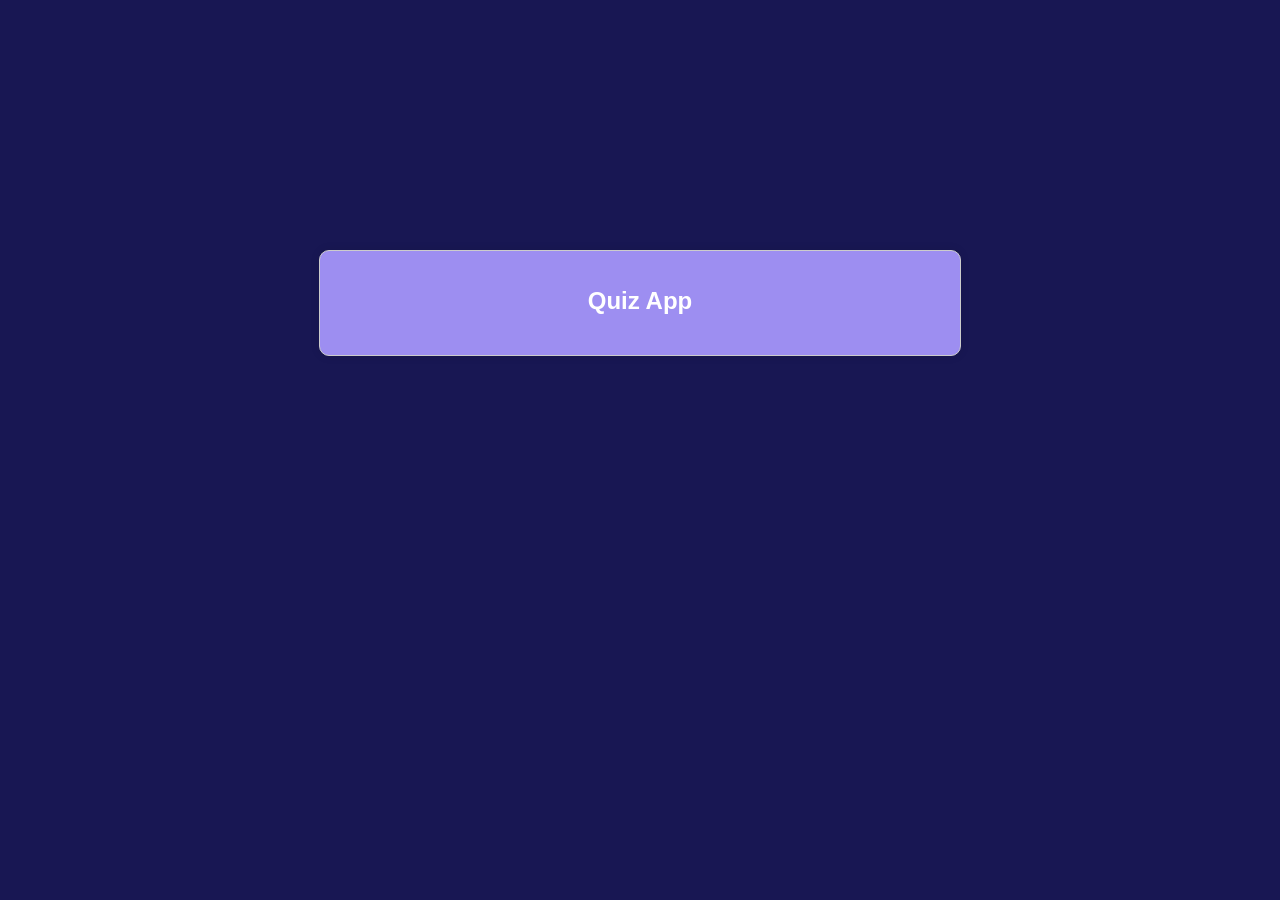
<file: quiz 1.0/index.html>
<!DOCTYPE html>
<html lang="en">
<head>
  <meta charset="UTF-8">
  <meta name="viewport" content="width=device-width, initial-scale=1.0">
  <link rel="stylesheet" href="styles.css">
  <title>Quiz App</title>
</head>
<body>
  <div id="quiz-container">
    <h1>Quiz App</h1>
    <div id="question-container"></div>
    <div id="answers-container"></div>
    <div id="timer-container"></div>
     
  </div>
  <script src="script.js"></script>
</body>
</html>
</file>
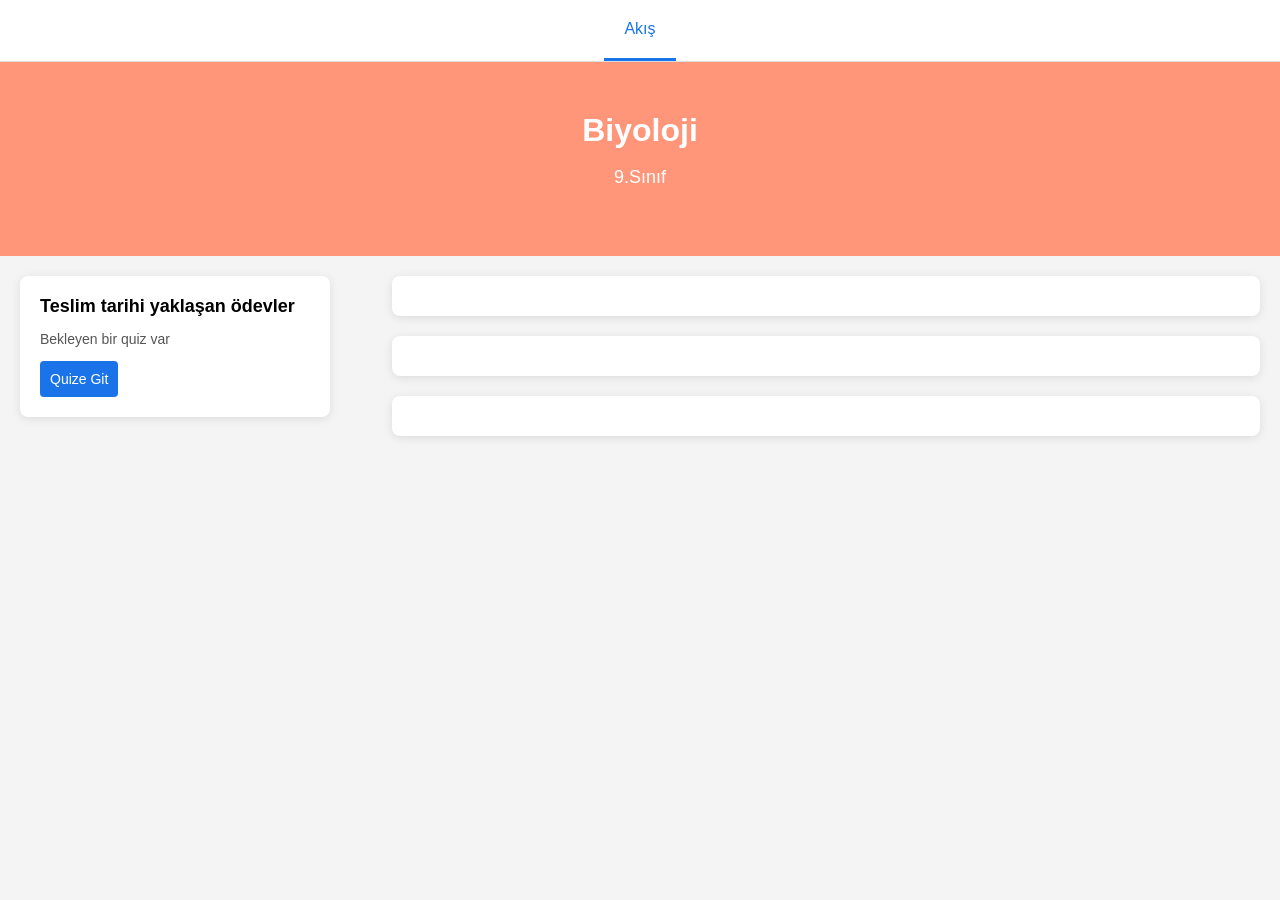
<file: lesson.html>
<!DOCTYPE html>
<html lang="en">
<head>
    <meta charset="UTF-8">
    <meta name="viewport" content="width=device-width, initial-scale=1.0">
    <title>Ders Sayfası</title>
    <link rel="stylesheet" href="lesson.css">
</head>
<body>

    <!-- Üst Menü (Navigasyon) -->
    <header>
        <nav class="top-nav">
            <ul>
                <li><a href="#" class="active">Akış</a></li>
            </ul>
        </nav>
    </header>

    <!-- Üst Kısım (Banner) -->
    <section class="banner">
        <div class="course-banner">
            <h1 class="course-title">Biyoloji</h1>
            <p class="course-subtitle">9.Sınıf</p>
        </div>
    </section>

    <!-- Ana İçerik -->
    <main class="main-content">

        <!-- Sol Bölüm: Teslim Tarihi Yaklaşan Ödevler -->
        <aside class="left-sidebar">
            <div class="assignment-box">
                <h2>Teslim tarihi yaklaşan ödevler</h2>
                <p>Bekleyen bir quiz var</p>
                <button class="view-all-btn" onclick="goToQuiz()">Quize Git</button> <!-- Quize Git butonu -->
            </div>
        </aside>

        <!-- Orta Bölüm: Duyuru ve Gönderiler -->
        <section class="announcements">
            <div class="announcement-card">
                
            </div>

            <div class="announcement-card">
                
                <div class="announcement-body">
                   
                </div>
            </div>

            <div class="announcement-card">
             
            </div>
        </section>
    </main>

    <script>
        function goToQuiz() {
            window.location.href = 'quiz.html'; 
        }
    </script>

</body>
</html>
</file>
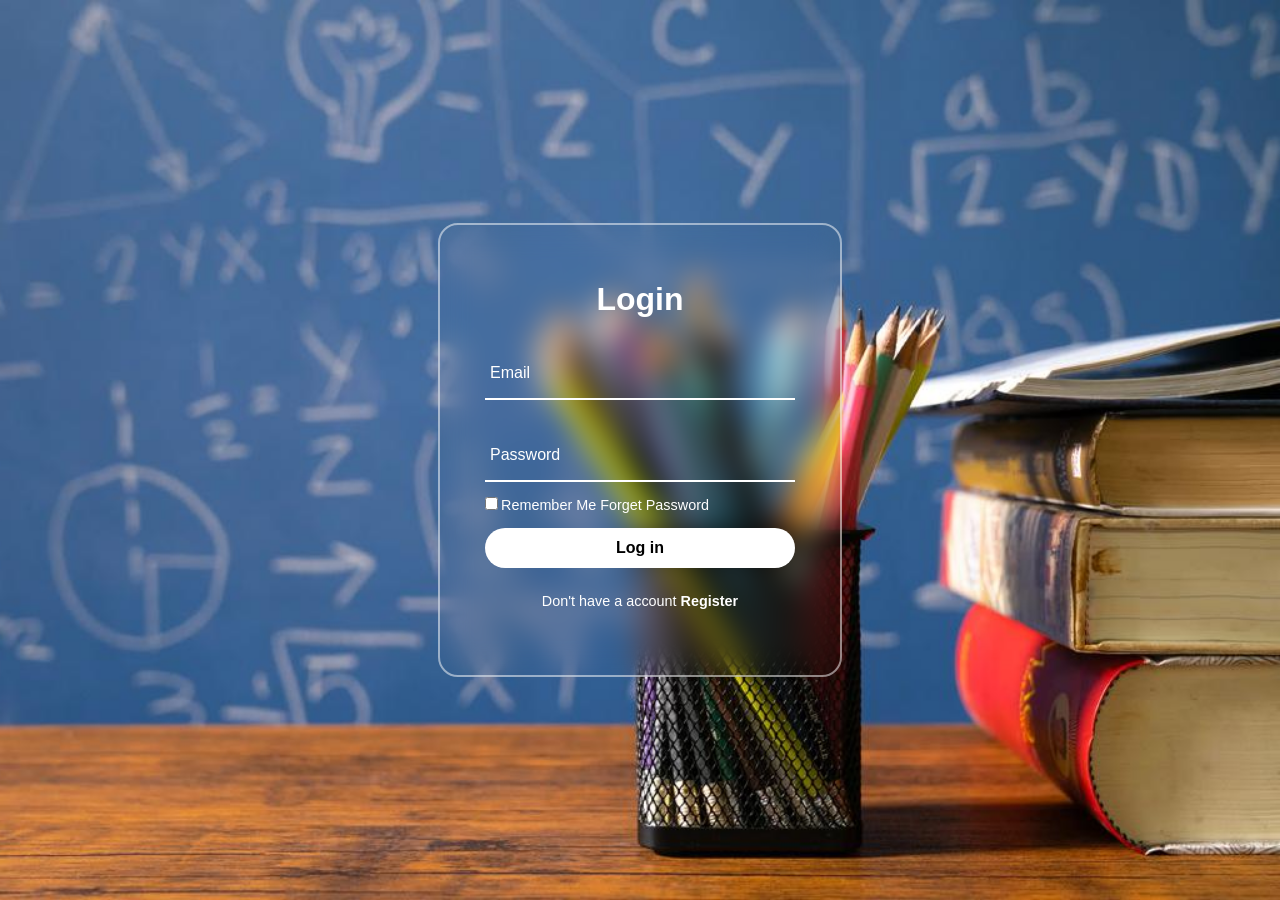
<file: login.html>
<!DOCTYPE html>
<html lang="en">
<head>
  <link rel="stylesheet" href="index.css">
  <title>Sağlıklı Öğreniyorum</title>
</head>
<body>
    <section>
        <div class="form-box">
            <div class="form-value">
                <form action="">
                    <h2>Login</h2>
                    <div class="inputbox">
                        <ion-icon name="mail-outline"></ion-icon>
                        <input type="email" required>
                        <label for="">Email</label>
                    </div>
                    <div class="inputbox">
                        <ion-icon name="lock-closed-outline"></ion-icon>
                        <input type="password" required>
                        <label for="">Password</label>
                    </div>
                    <div class="forget">
                        <label for=""><input type="checkbox">Remember Me  <a href="#">Forget Password</a></label>
                      
                    </div>
                    <button>Log in</button>
                    <div class="register">
                        <p>Don't have a account <a href="#">Register</a></p>
                    </div>
                </form>
            </div>
        </div>
    </section>
    <script src="login.js"></script>
</body>
</html>
</file>
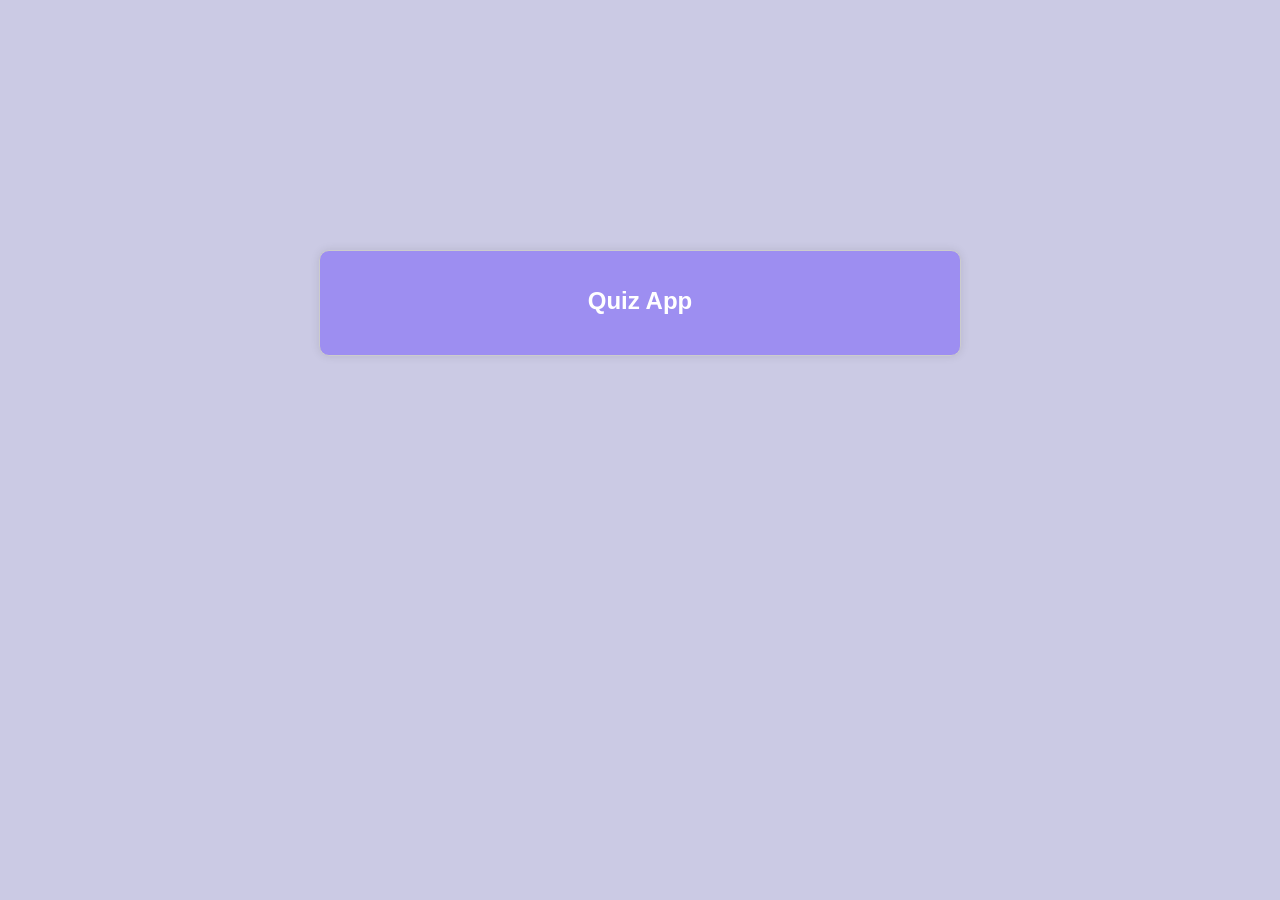
<file: quiz.html>
<!DOCTYPE html>
<html lang="en">
<head>
  <meta charset="UTF-8">
  <meta name="viewport" content="width=device-width, initial-scale=1.0">
  <link rel="stylesheet" href="quiz.css">
  <title>Quiz App</title>
</head>
<body>
  <div id="quiz-container">
    <h1>Quiz App</h1>
    <div id="question-container"></div>
    <div id="answers-container"></div>
    <div id="timer-container"></div>
  </div>
  <script src="quiz.js"></script>
</body>
</html>
</file>
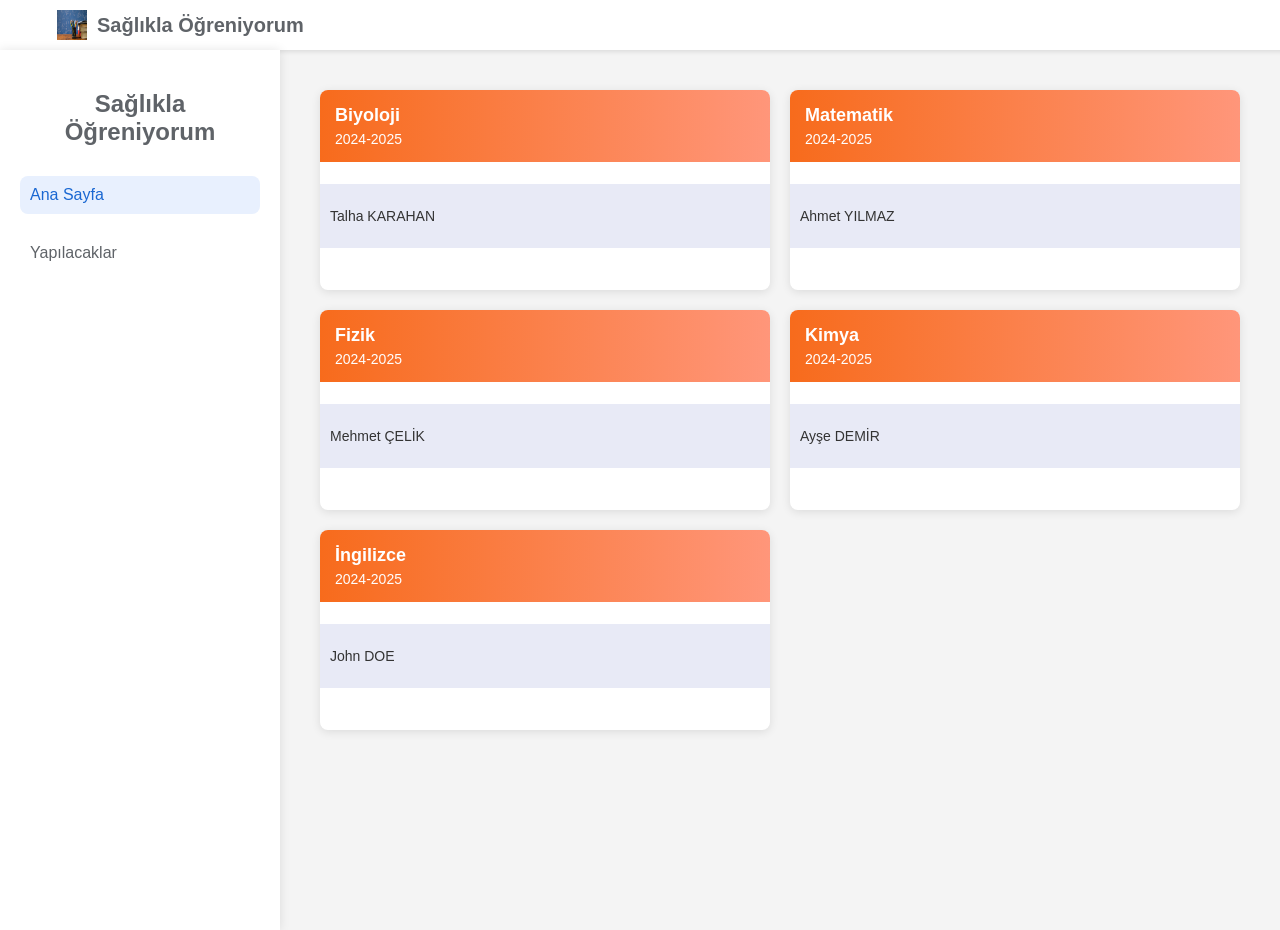
<file: student_panel.html>
<!DOCTYPE html>
<html lang="en">
<head>
    <meta charset="UTF-8">
    <meta name="viewport" content="width=device-width, initial-scale=1.0">
    <title>Öğrenci Paneli</title>
    <link rel="stylesheet" href="student_panel.css">
</head>
<body>
    <!-- Üst Navigasyon Barı -->
    <header>
        <div class="navbar">
            <div class="navbar-left">
                <span class="menu-icon">&#9776;</span> <!-- Hamburger menü ikonu -->
                <img src="backlesson.jpg" alt="Logo" class="logo"> <!-- Logo -->
                <span class="title">Sağlıkla Öğreniyorum</span> <!-- Başlık -->
            </div>
            <div class="navbar-right">
    
           
            </div>
        </div>
    </header>

    <!-- Sidebar ve Ana İçerik -->
    <section style="display: flex;">
        <!-- Yan Menü (Sidebar) -->
        <div class="sidebar">
            <h2>Sağlıkla Öğreniyorum</h2>
            <ul>
                <li><a href="#" class="active">Ana Sayfa</a></li>
                <li><a href="#">Yapılacaklar</a></li>

            </ul>
        </div>

        <!-- Ana İçerik (Main Content) -->
        <div class="main-content">
            <div class="class-card-container">
                <!-- Biyoloji Kartı -->
                <div class="class-card" onclick="redirectToLesson()">
                    <div class="card-header">
                        <div class="class-info">
                            <h3>Biyoloji</h3>
                            <p>2024-2025</p>
                        </div>
                    </div>
                    <div class="card-subheader">
                        <p>Talha KARAHAN</p>
                    </div>
                    <div class="card-content">
                        <!-- Profil resmi veya başka içerik eklenebilir -->
                    </div>
                    <div class="card-footer">
                        <!-- Alt simgeler veya başka içerik eklenebilir -->
                    </div>
                </div>


        <!-- Matematik Kartı -->
<div class="class-card" onclick="redirectToLesson('math.html')">
    <div class="card-header">
        <div class="class-info">
            <h3>Matematik</h3>
            <p>2024-2025</p>
        </div>
    </div>
    <div class="card-subheader">
        <p>Ahmet YILMAZ</p>
    </div>
    <div class="card-content">
        <!-- Profil resmi veya başka içerik eklenebilir -->
    </div>
    <div class="card-footer">
        <!-- Alt simgeler veya başka içerik eklenebilir -->
    </div>
</div>

<!-- Fizik Kartı -->
<div class="class-card" onclick="redirectToLesson('physics.html')">
    <div class="card-header">
        <div class="class-info">
            <h3>Fizik</h3>
            <p>2024-2025</p>
        </div>
    </div>
    <div class="card-subheader">
        <p>Mehmet ÇELİK</p>
    </div>
    <div class="card-content">
        <!-- Profil resmi veya başka içerik eklenebilir -->
    </div>
    <div class="card-footer">
        <!-- Alt simgeler veya başka içerik eklenebilir -->
    </div>
</div>

<!-- Kimya Kartı -->
<div class="class-card" onclick="redirectToLesson('chemistry.html')">
    <div class="card-header">
        <div class="class-info">
            <h3>Kimya</h3>
            <p>2024-2025</p>
        </div>
    </div>
    <div class="card-subheader">
        <p>Ayşe DEMİR</p>
    </div>
    <div class="card-content">
        <!-- Profil resmi veya başka içerik eklenebilir -->
    </div>
    <div class="card-footer">
        <!-- Alt simgeler veya başka içerik eklenebilir -->
    </div>
</div>

<!-- İngilizce Kartı -->
<div class="class-card" onclick="redirectToLesson('english.html')">
    <div class="card-header">
        <div class="class-info">
            <h3>İngilizce</h3>
            <p>2024-2025</p>
        </div>
    </div>
    <div class="card-subheader">
        <p>John DOE</p>
    </div>
    <div class="card-content">
        <!-- Profil resmi veya başka içerik eklenebilir -->
    </div>
    <div class="card-footer">
        <!-- Alt simgeler veya başka içerik eklenebilir -->
    </div>
</div>

            
            </div>
        </div>
    </section>

    <script>
        // Yönlendirme fonksiyonu
        function redirectToLesson() {
            window.location.href = 'lesson.html'; // Kart tıklandığında yönlendirme yapılacak sayfa
        }
    </script>
</body>
</html>
</file>
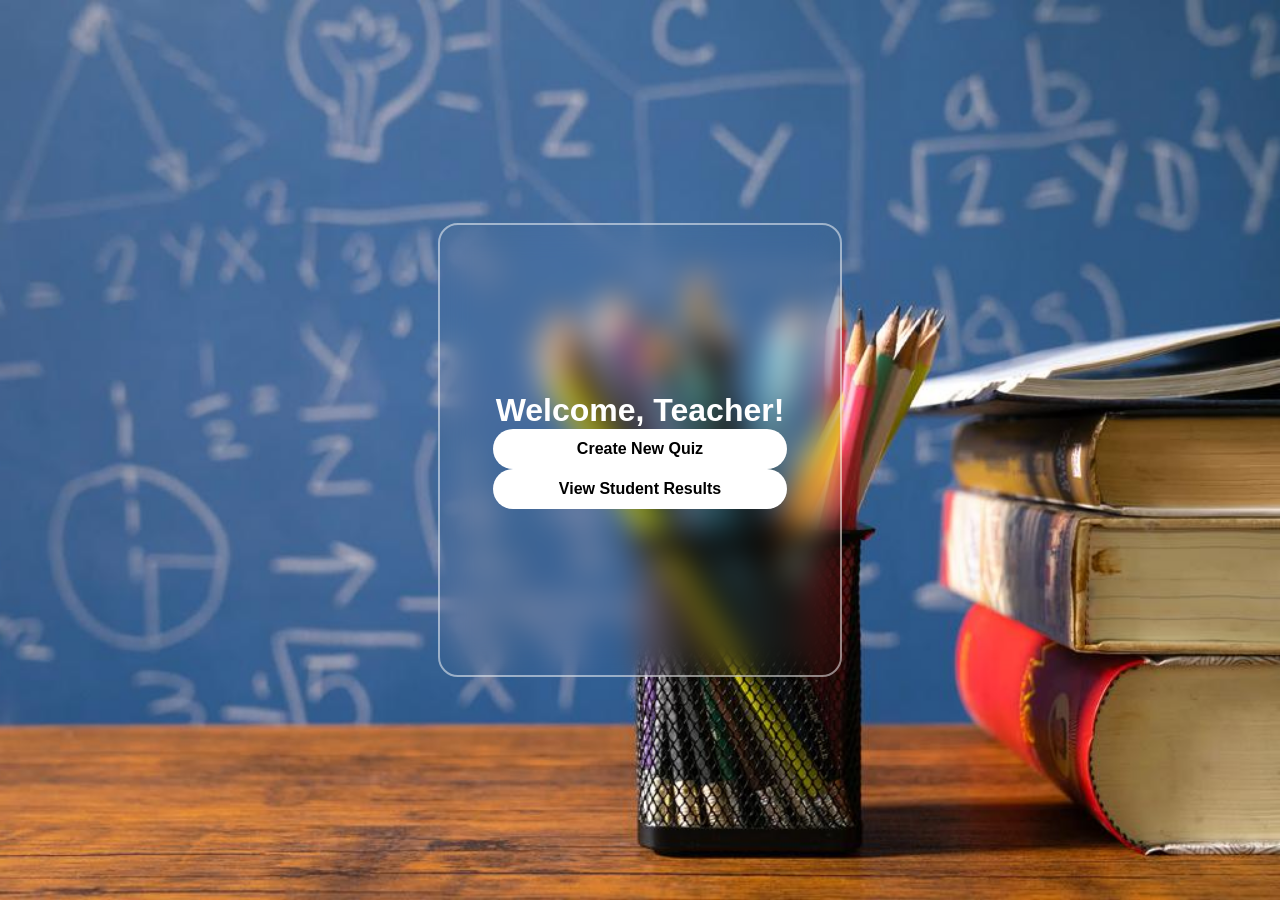
<file: teacher_panel.html>
<!DOCTYPE html>
<html lang="en">
<head>
    <meta charset="UTF-8">
    <meta name="viewport" content="width=device-width, initial-scale=1.0">
    <title>Teacher Panel</title>
    <link rel="stylesheet" href="index.css">
</head>
<body>
    <section>
        <div class="form-box">
            <div class="form-value">
                <h2>Welcome, Teacher!</h2>
                <div id="actions">
                    <button onclick="location.href='create_quiz.html'">Create New Quiz</button>
                    <button onclick="location.href='view_results.html'">View Student Results</button>
                </div>
            </div>
        </div>
    </section>
</body>
</html>
</file>
<file: quiz 1.0/styles.css>
body {
  font-family: Arial, sans-serif;
  text-align: center;
  margin: 20px;
  margin-top: 250px;
  background-color: #181753;
}

#quiz-container {
  max-width: 600px;
  margin: 0 auto;
  border: 1px solid #ccc;
  padding: 20px;
  border-radius: 10px;
  background-color: #9d8ef1;
  box-shadow: 0 0 10px rgba(0, 0, 0, 0.1);
}

h1 {
  color: #ffffff;
  font-size: 24px;
  font-weight: bold;
  margin-bottom: 20px;
}

button {
  margin-left: 5px;
  margin-top: 10px;
  padding: 12px;
  background-color: #241b57;
  color: #ffffff;
  border: none;
  border-radius: 8px;
  cursor: pointer;
  transition: background-color 0.3s ease;
  outline: none;
}

button:hover {
  background-color: #3a4b63;
}

button:active {
  background-color: #1d2734;
}

.alert {
  color: #ffffff;
  background-color: #ff6961;
  padding: 10px;
  border-radius: 5px;
  margin-top: 10px;
}
</file>
<file: lesson.css>
/* Genel Stil */
body {
    font-family: Arial, sans-serif;
    margin: 0;
    background-color: #f4f4f4;
}

/* Üst Menü (Navigasyon) */
.top-nav {
    background-color: #fff;
    border-bottom: 1px solid #ddd;
}

.top-nav ul {
    list-style: none;
    display: flex;
    justify-content: space-around;
    padding: 0;
    margin: 0;
}

.top-nav ul li a {
    text-decoration: none;
    color: #5f6368;
    padding: 20px;
    display: block;
    font-size: 16px;
}

.top-nav ul li a.active {
    border-bottom: 3px solid #1a73e8;
    color: #1a73e8;
}

/* Üst Kısım (Banner) */
.banner {
    background-color: #ff967a;
    padding: 50px 20px;
    text-align: center;
}

.course-title {
    color: white;
    font-size: 32px;
    margin: 0;
}

.course-subtitle {
    color: white;
    font-size: 18px;
}

/* Ana İçerik */
.main-content {
    display: flex;
    justify-content: space-between;
    padding: 20px;
}

/* Sol Bölüm: Teslim Tarihi Yaklaşan Ödevler */
.left-sidebar {
    width: 25%;
}

.assignment-box {
    background-color: #fff;
    padding: 20px;
    border-radius: 8px;
    box-shadow: 0 2px 10px rgba(0, 0, 0, 0.1);
}

.assignment-box h2 {
    font-size: 18px;
    margin: 0 0 10px 0;
}

.assignment-box p {
    font-size: 14px;
    color: #555;
}

.view-all-btn {
    background-color: #1a73e8;
    color: white;
    padding: 10px;
    border: none;
    border-radius: 4px;
    cursor: pointer;
    font-size: 14px;
}

.view-all-btn:hover {
    background-color: #155ab6;
}

/* Orta Bölüm: Duyuru ve Gönderiler */
.announcements {
    width: 70%;
    display: flex;
    flex-direction: column;
    gap: 20px;
}

.announcement-card {
    background-color: #fff;
    padding: 20px;
    border-radius: 8px;
    box-shadow: 0 2px 10px rgba(0, 0, 0, 0.1);
}

.announcement-header {
    display: flex;
    align-items: center;
    gap: 15px;
}

.profile-icon {
    background-color: #00695c;
    color: white;
    width: 40px;
    height: 40px;
    display: flex;
    justify-content: center;
    align-items: center;
    border-radius: 50%;
    font-weight: bold;
}

.profile-img {
    width: 40px;
    height: 40px;
    border-radius: 50%;
}

.announcement-text p {
    margin: 0;
    font-size: 14px;
    color: #555;
}

.announcement-body p {
    font-size: 14px;
    color: #555;
    margin-top: 10px;
}

.announcement-body ul {
    padding-left: 20px;
    margin-top: 10px;
}

.announcement-body ul li {
    font-size: 14px;
    color: #555;
}

.announcement-body a {
    color: #1a73e8;
    text-decoration: none;
}

.announcement-body a:hover {
    text-decoration: underline;
}
</file>
<file: index.css>
*{
    margin: 0;
    padding: 0;
    font-family: 'poppins',sans-serif;
}
section{
    display: flex;
    justify-content: center;
    align-items: center;
    min-height: 100vh;
    width: 100%;
    
    background: url('backlesson.jpg')no-repeat;
    background-position: center;
    background-size: cover;
}
.form-box{
    position: relative;
    width: 400px;
    height: 450px;
    background: transparent;
    border: 2px solid rgba(255,255,255,0.5);
    border-radius: 20px;
    backdrop-filter: blur(15px);
    display: flex;
    justify-content: center;
    align-items: center;

}
h2{
    font-size: 2em;
    color: #fff;
    text-align: center;
}
.inputbox{
    position: relative;
    margin: 30px 0;
    width: 310px;
    border-bottom: 2px solid #fff;
}
.inputbox label{
    position: absolute;
    top: 50%;
    left: 5px;
    transform: translateY(-50%);
    color: #fff;
    font-size: 1em;
    pointer-events: none;
    transition: .5s;
}
input:focus ~ label,
input:valid ~ label{
top: -5px;
}
.inputbox input {
    width: 100%;
    height: 50px;
    background: transparent;
    border: none;
    outline: none;
    font-size: 1em;
    padding:0 35px 0 5px;
    color: #fff;
}
.inputbox ion-icon{
    position: absolute;
    right: 8px;
    color: #fff;
    font-size: 1.2em;
    top: 20px;
}
.forget{
    margin: -15px 0 15px ;
    font-size: .9em;
    color: #fff;
    display: flex;
    justify-content: space-between;  
}

.forget label input{
    margin-right: 3px;
    
}
.forget label a{
    color: #fff;
    text-decoration: none;
}
.forget label a:hover{
    text-decoration: underline;
}
button{
    width: 100%;
    height: 40px;
    border-radius: 40px;
    background: #fff;
    border: none;
    outline: none;
    cursor: pointer;
    font-size: 1em;
    font-weight: 600;
}
.register{
    font-size: .9em;
    color: #fff;
    text-align: center;
    margin: 25px 0 10px;
}
.register p a{
    text-decoration: none;
    color: #fff;
    font-weight: 600;
}
.register p a:hover{
    text-decoration: underline;
}
</file>
<file: quiz.css>
body {
  font-family: Arial, sans-serif;
  text-align: center;
  margin: 20px;
  margin-top: 250px;
  background-color: #cbcae4;
}

#quiz-container {
  max-width: 600px;
  margin: 0 auto;
  border: 1px solid #ccc;
  padding: 20px;
  border-radius: 10px;
  background-color: #9d8ef1;
  box-shadow: 0 0 10px rgba(0, 0, 0, 0.1);
}

h1 {
  color: #ffffff;
  font-size: 24px;
  font-weight: bold;
  margin-bottom: 20px;
}

button {
  margin-left: 5px;
  margin-top: 10px;
  padding: 12px;
  background-color: #241b57;
  color: #ffffff;
  border: none;
  border-radius: 8px;
  cursor: pointer;
  transition: background-color 0.3s ease;
  outline: none;
}

button:hover {
  background-color: #3a4b63;
}

button:active {
  background-color: #1d2734;
}

.alert {
  color: #ffffff;
  background-color: #ff6961;
  padding: 10px;
  border-radius: 5px;
  margin-top: 10px;
}
</file>
<file: student_panel.css>
/* Genel stil */
body {
    font-family: Arial, sans-serif;
    margin: 0;
    background-color: #f4f4f4;
    display: flex;
    flex-direction: column;
    height: 100vh;
}

/* Üst Navigasyon Barı */
header {
    width: 100%;
    background-color: white;
    box-shadow: 0 2px 4px rgba(0, 0, 0, 0.1);
    padding: 10px 20px;
}

.navbar {
    display: flex;
    justify-content: space-between;
    align-items: center;
}

.navbar-left {
    display: flex;
    align-items: center;
}

.menu-icon {
    font-size: 24px;
    cursor: pointer;
    margin-right: 15px;
}

.logo {
    width: 30px;
    height: 30px;
    margin-right: 10px;
}

.title {
    font-size: 20px;
    color: #5f6368;
    font-weight: bold;
}

.navbar-right {
    display: flex;
    align-items: center;
}

.icon {
    font-size: 24px;
    margin-right: 20px;
    cursor: pointer;
}

.profile-icon {
    width: 35px;
    height: 35px;
    background-color: #00695c;
    color: white;
    border-radius: 50%;
    display: flex;
    align-items: center;
    justify-content: center;
    font-weight: bold;
    cursor: pointer;
}

/* Yan menü (sidebar) */
.sidebar {
    width: 240px;
    background-color: #fff;
    padding: 20px;
    box-shadow: 0 0 10px rgba(0, 0, 0, 0.1);
    height: calc(100vh - 60px); /* Üst barın yüksekliğini çıkarıyoruz */
    position: sticky;
    top: 60px; /* Üst barın hemen altında başlar */
}

.sidebar h2 {
    font-size: 24px;
    color: #5f6368;
    margin-bottom: 30px;
    text-align: center;
}

.sidebar ul {
    list-style: none;
    padding: 0;
}

.sidebar ul li {
    margin-bottom: 20px;
}

.sidebar ul li a {
    text-decoration: none;
    color: #5f6368;
    font-size: 16px;
    display: block;
    padding: 10px;
    border-radius: 8px;
    transition: background-color 0.3s;
}

.sidebar ul li a.active {
    background-color: #e8f0fe;
    color: #1967d2;
}

.sidebar ul li a:hover {
    background-color: #e8f0fe;
    color: #1967d2;
}

/* Ana içerik alanı */
.main-content {
    flex-grow: 1;
    padding: 40px;
    display: flex;
    flex-direction: column;
    justify-content: flex-start;
    align-items: flex-start;
}

/* Ders kartları */
.class-card-container {
    display: grid;
    grid-template-columns: repeat(auto-fill, minmax(300px, 1fr));
    gap: 20px;
    width: 100%;
}

.class-card {
    background-color: #fff;
    border-radius: 8px;
    padding: 0;
    box-shadow: 0 2px 10px rgba(0, 0, 0, 0.1);
    height: 200px; /* Sabit yükseklik */
    display: flex;
    flex-direction: column;
    justify-content: space-between;
    position: relative;
    cursor: pointer;
    transition: transform 0.3s ease;
    overflow: hidden;
}

.class-card:hover {
    transform: translateY(-5px);
    box-shadow: 0 4px 15px rgba(0, 0, 0, 0.15);
}

/* Kartın üst kısmı (renkli bölüm) */
.card-header {
    background: linear-gradient(to right, #f76b1c, #ff967a); /* Degrade renk */
    color: white;
    padding: 15px;
    display: flex;
    justify-content: space-between;
    align-items: flex-start;
}

.class-info h3 {
    font-size: 18px;
    color: white;
    margin: 0;
}

.class-info p {
    font-size: 14px;
    color: white;
    margin: 5px 0 0;
}

/* Üç nokta simgesi */
.menu-icon {
    font-size: 24px;
    cursor: pointer;
    color: white;
}

/* Kart alt başlık (öğretmen adı) */
.card-subheader {
    padding: 10px;
    font-size: 14px;
    color: #333;
    background-color: #e8eaf6; /* Alt başlığın arka plan rengi */
    text-align: left;
}

/* Kart içeriği - Profil simgesi */
.card-content {
    position: absolute;
    bottom: 50px;
    right: 10px;
}

.profile-icon {
    width: 50px;
    height: 50px;
    background-color: #00695c;
    color: white;
    border-radius: 50%;
    display: flex;
    align-items: center;
    justify-content: center;
    font-weight: bold;
    cursor: pointer;
    position: absolute;
    bottom: 10px;
    right: 10px;
}

/* Kart alt kısmı - Kamera ve klasör simgeleri */
.card-footer {
    display: flex;
    justify-content: flex-end;
    gap: 10px;
    padding: 10px;
}

.footer-icon {
    font-size: 24px;
    color: #777;
    cursor: pointer;
}
</file>
